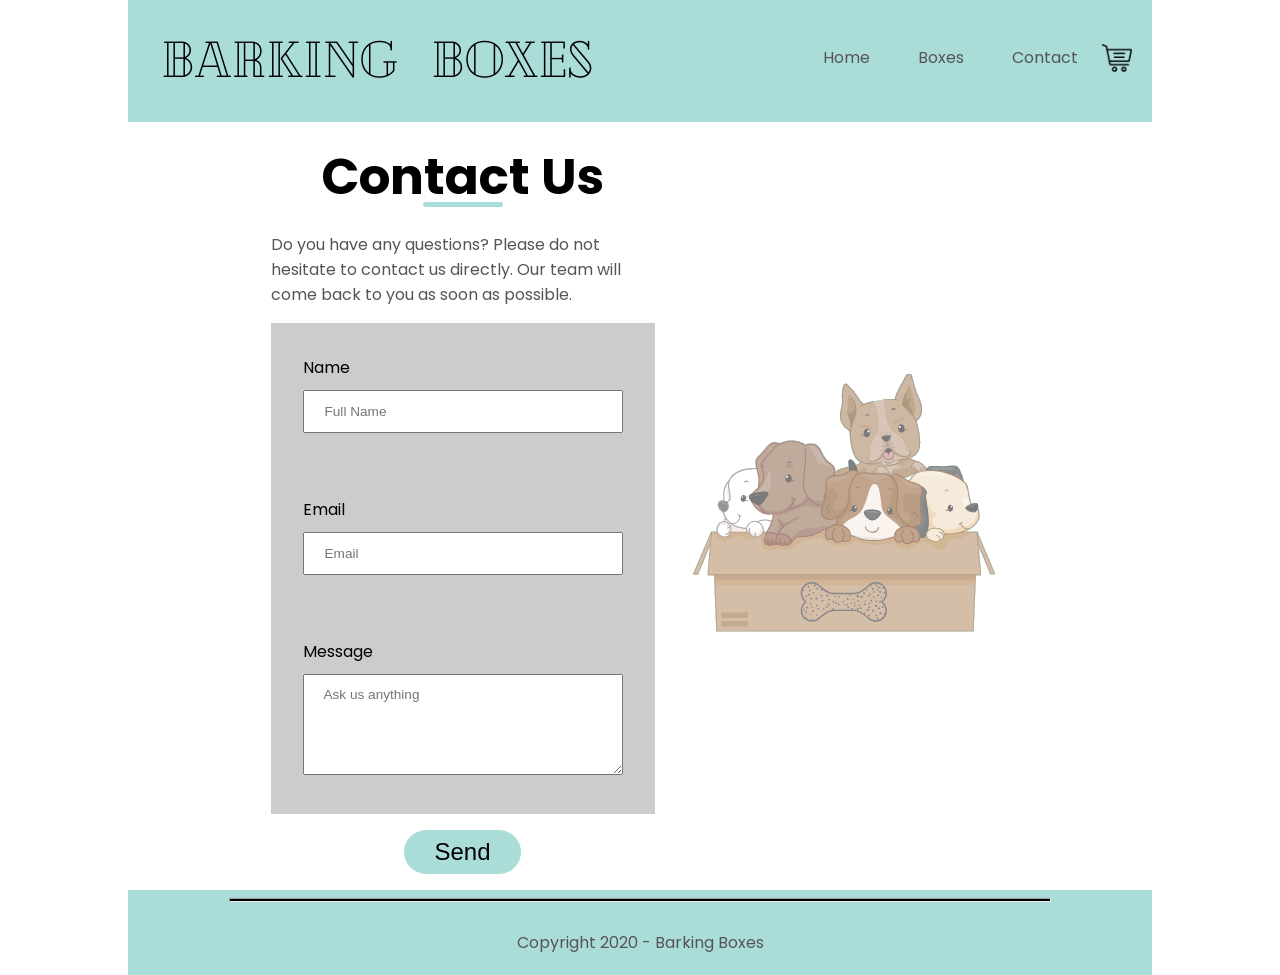
<file: contact.html>
<!DOCTYPE html> 
<html lang="en">
<head>
    <meta charset="UTF-8">
    <meta name="viewport" content="width=device-width, initial-scale=1.0, shrink-to-fit=no">
    <title>Contact Us</title>
    <!-- Css -->
    <link rel="stylesheet" href="/style.css">
    <!-- Google fonts -->
    <link href="https://fonts.googleapis.com/css2?family=Poppins:wght@300;400;500;600;700&display=swap" rel="stylesheet">
    <!-- Font awesome -->
    <link rel="stylesheet" href="https://stackpath.bootstrapcdn.com/font-awesome/4.7.0/css/font-awesome.min.css">
    <!-- Favicon -->
    <link rel="shortcut icon" type="image/png" href="Images/Favicon.png">
</head>
<body>
  <!-- Nav -->
  <div class="container">
    <div class="navbar">
      <div class="logo">
        <a href="/index.html"><img src="/Images/Barking-boxes-nav.png" alt=""></a>
      </div>
      <nav>
        <ul id="menuItems">
          <li><a href="/index.html"  class="nav-link">Home</a></li>
          <li><a href="/product_page.html"  class="nav-link">Boxes</a></li>
          <li><a href="/contact.html"  class="nav-link">Contact</a></li>
        </ul>
      </nav>
      <a href="/shopping_cart.html">
          
        <img src="/Images/shopping-cart.png" alt="" width="30px" height="30px" id="showCart">
        <p class="cartQuantity displayNone">0</p>
      </a>
        <img src="/Images/open-menu.png" alt="" class="menu-icon" id="menuIcon" >
    </div>
  </div>
      <!-- Form -->
      <div class="small-container">
          <div class="row">
        <div class="col-2">
        <h1 class="title">Contact Us</h1>
        <p>Do you have any questions? Please do not hesitate to contact us directly. Our team will come back to you as soon as possible.</p>
        <form class="contact-form" action="https://formspree.io/f/xqkgyeyp" method="POST">
        <div class="inputwrapper">
        <label for="name" class="newline">Name</label>
        <input type="text" name="name" class="name" placeholder="Full Name" required>
        </div>
        <div class="inputwrapper">
        <label for="email" class="newline">Email</label>
        <input type="text" name="email" class="email" placeholder="Email" required>
        </div>
        
        <div class="inputwrapper">
        <label for="message" class="newline">Message</label>
        <textarea name="message" class="message" cols="100" rows="5" placeholder="Ask us anything"></textarea>
        </div>
        <input type="submit" value="Send" class="btn submit"></a>
        </div>
        <img src="/Images/Barking boxes background60.png" alt="">
      </div>

      </div>
 <!-- Footer -->
 <div class="footer">
     
  <div class="brands">
    <div class="small-container">
      <div class="row">
        
      </div>
    </div>
  </div>
    <hr>
    <p class="copyright">Copyright 2020 - Barking Boxes</p>
</div>

<!-- JS-->
<script src="/script.js"></script> 
<script src="/shoppingCart.js"></script>
</body>
</html>
</file>
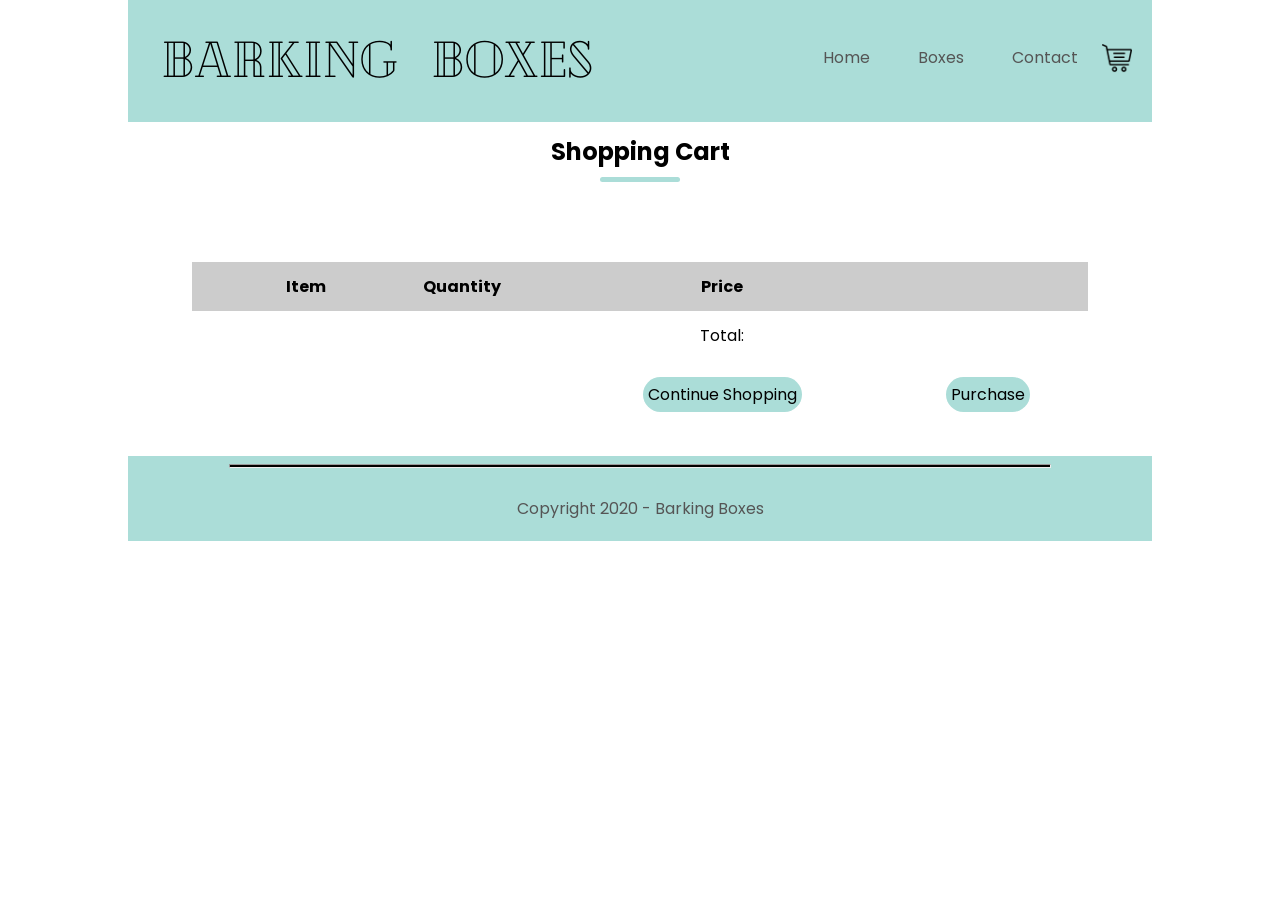
<file: shopping_cart.html>
<!DOCTYPE html>
<html lang="en">
<head>
    <meta charset="UTF-8">
    <meta name="viewport" content="width=device-width, initial-scale=1.0">
    <title>Shopping Cart</title>
    <!-- Css -->
    <link rel="stylesheet" href="/style.css">
    <!-- Google fonts -->
    <link href="https://fonts.googleapis.com/css2?family=Poppins:wght@300;400;500;600;700&display=swap" rel="stylesheet">
    <!-- Font awesome -->
    <link rel="stylesheet" href="https://stackpath.bootstrapcdn.com/font-awesome/4.7.0/css/font-awesome.min.css">
    <!-- Favicon -->
    <link rel="shortcut icon" type="image/png" href="/Images/Favicon.png">
</head>
<body>
   <!-- Nav -->
   <div class="container">
    <div class="navbar">
      <div class="logo">
        <a href="/barkingBoxes/index.html"><img src="/Images/Barking-boxes-nav.png" alt=""></a>
      </div>
      <nav>
        <ul id="menuItems">
          <li><a href="/index.html"  class="nav-link">Home</a></li>
          <li><a href="/product_page.html"  class="nav-link">Boxes</a></li>
          <li><a href="/contact.html"  class="nav-link">Contact</a></li>
        </ul>
      </nav>
      

      <a href="/shopping_cart.html">
          
        <img src="/Images/shopping-cart.png" alt="" width="30px" height="30px" id="showCart">
        <p class="cartQuantity displayNone">0</p>
      </a>
        <img src="/Images/open-menu.png" alt="" class="menu-icon" id="menuIcon" >
    </div>
  </div>

  <!-- Shopping Cart -->
  <h2 class="title">Shopping Cart</h2>
<Table id="cart" class="shoppingCart">
  <thead>
  <tr>
    <th></th>
    <th>Item</th>
    <th>Quantity</th>
    <th>Price</th>
    <th></th>
  </tr>
</thead>


  <tr>
    <td></td>
    <td></td>
    <td></td>
    <td>Total:</td>
    <td id="Total"></td>
    </tr>
    <tr>
    <td></td>
    <td></td>
    <td></td>
    <td><a href="/product_page.html" class="btnCart">Continue Shopping</a></td>
    <td><a href="" class="btnCart" id="purchase">Purchase</a></td>
    </tr>
</Table>
 <!-- Footer -->
 <div class="footer">
     
  <div class="brands">
    <div class="small-container">
      <div class="row">
        
      </div>
    </div>
  </div>
    <hr>
    <p class="copyright">Copyright 2020 - Barking Boxes</p>
</div>
<script src="/script.js"></script>
<script src="/shoppingCart.js"></script>
</body>
</html>
</file>
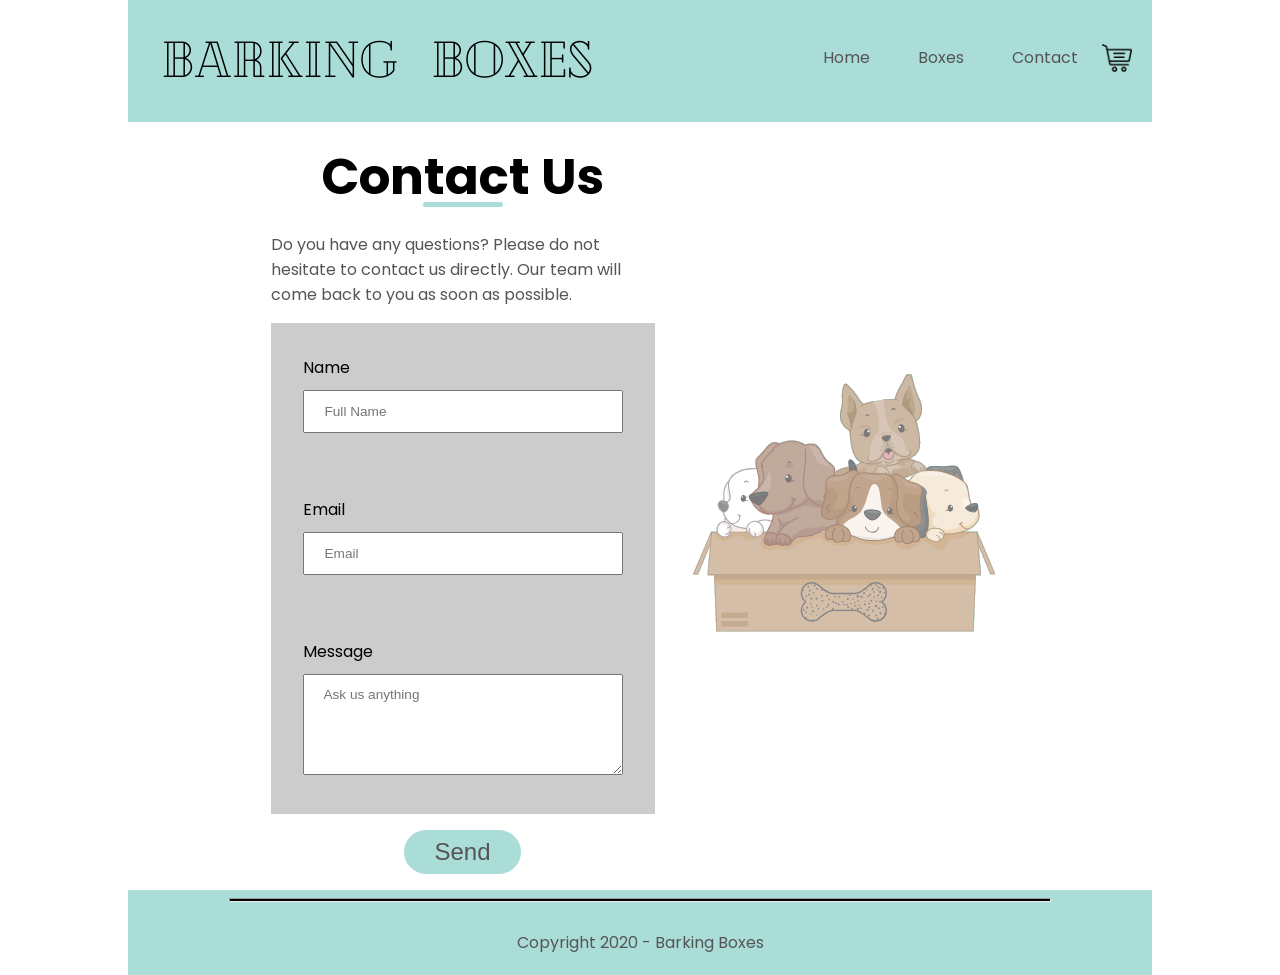
<file: barkingBoxes/contact.html>
<!DOCTYPE html> 
<html lang="en">
<head>
    <meta charset="UTF-8">
    <meta name="viewport" content="width=device-width, initial-scale=1.0, shrink-to-fit=no">
    <title>Contact Us</title>
    <!-- Css -->
    <link rel="stylesheet" href="/barkingBoxes/style.css">
    <!-- Google fonts -->
    <link href="https://fonts.googleapis.com/css2?family=Poppins:wght@300;400;500;600;700&display=swap" rel="stylesheet">
    <!-- Font awesome -->
    <link rel="stylesheet" href="https://stackpath.bootstrapcdn.com/font-awesome/4.7.0/css/font-awesome.min.css">
    <!-- Favicon -->
    <link rel="shortcut icon" type="image/png" href="/barkingBoxes//Images/Favicon.png">
</head>
<body>
  <!-- Nav -->
  <div class="container">
    <div class="navbar">
      <div class="logo">
        <a href="/barkingBoxes/index.html"><img src="/barkingBoxes/Images/Barking-boxes-nav.png" alt=""></a>
      </div>
      <nav>
        <ul id="menuItems">
          <li><a href="/barkingBoxes/index.html"  class="nav-link">Home</a></li>
          <li><a href="/barkingBoxes/product_page.html"  class="nav-link">Boxes</a></li>
          <li><a href="/barkingBoxes/contact.html"  class="nav-link">Contact</a></li>
        </ul>
      </nav>
      <a href="/barkingBoxes/shopping_cart.html">
          
        <img src="/barkingBoxes/Images/shopping-cart.png" alt="" width="30px" height="30px" id="showCart">
        <p class="cartQuantity displayNone">0</p>
      </a>
        <img src="/barkingBoxes/Images/open-menu.png" alt="" class="menu-icon" id="menuIcon" >
    </div>
  </div>
      <!-- Form -->
      <div class="small-container">
          <div class="row">
        <div class="col-2">
        <h1 class="title">Contact Us</h1>
        <p>Do you have any questions? Please do not hesitate to contact us directly. Our team will come back to you as soon as possible.</p>
        <form class="contact-form" action="https://formspree.io/f/xqkgyeyp" method="POST">
        <div class="inputwrapper">
        <label for="name" class="newline">Name</label>
        <input type="text" name="name" class="name" placeholder="Full Name" required>
        </div>
        <div class="inputwrapper">
        <label for="email" class="newline">Email</label>
        <input type="text" name="email" class="email" placeholder="Email" required>
        </div>
        
        <div class="inputwrapper">
        <label for="message" class="newline">Message</label>
        <textarea name="message" class="message" cols="100" rows="5" placeholder="Ask us anything"></textarea>
        </div>
        <input type="submit" value="Send" class="btn submit"></a>
        </div>
        <img src="/barkingBoxes/Images/Barking boxes background60.png" alt="">
      </div>

      </div>
 <!-- Footer -->
 <div class="footer">
     
  <div class="brands">
    <div class="small-container">
      <div class="row">
        
      </div>
    </div>
  </div>
    <hr>
    <p class="copyright">Copyright 2020 - Barking Boxes</p>
</div>

<!-- JS-->
<script src="/barkingBoxes/script.js"></script> 
<script src="/barkingBoxes/shoppingCart.js"></script>
</body>
</html>
</file>
<file: style.css>
body {
    font-family: 'Poppins', sans-serif;
    margin: 0px;
}
.navbar {
    display: flex;
    align-items: center;
    padding: 20px;
    background: #abddd8;
    animation: nav-load 300ms ease-in;
}
@keyframes nav-load {
    0% {
        transform: translateY(-100%);
    }
    100% {
        transform: translateY(0);
    }
}
nav {
    flex: 1;
    text-align: right;
}
#menuItems {
    display: flex;
    justify-content: flex-end;
    align-items: center;
}
.logo img {
        animation-name: nav-link-load;
        animation-duration: 500ms;
        animation-timing-function: ease-in;
        animation-delay: 300ms;
        animation-fill-mode: forwards;
        transform: scale(0);
}
#showCart,
#menuIcon {
        animation-name: nav-link-load;
        animation-duration: 500ms;
        animation-timing-function: ease-in;
        animation-delay: 300ms;
        animation-fill-mode: forwards;
        transform: scale(0);
}
.nav-link {
    display: inline-block;
    padding: .5em 1em;
    border: none;
    outline: none;
    position: relative;
    cursor: pointer;
    background-color: #555;
    color: #555;
    z-index: 1;
    overflow: hidden;
    transition: color 500ms ease-in-out;
    margin: 0 .5rem;
    animation-name: nav-link-load;
    animation-duration: 500ms;
    animation-timing-function: ease-in;
    animation-delay: 300ms;
    animation-fill-mode: forwards;
    transform: scale(0);
}
@keyframes nav-link-load {
    0% {
        transform: scale(0);
    }
    90% {
        transform: scale(1.1);
    }
    100% {
        transform: scale(1);
    }
}
.nav-link::before {
    content: '';
    position: absolute;
    top: 0;
    left: 0;
    right: 0;
    bottom: 0;
    z-index: -1;
    background-color: #abddd8;
    border-radius: 50%;
    transition: transform 500ms ease-in-out;
    transform: scale(1.5);
}
.nav-link:hover::before,
.nav-link:focus::before {
    transform: scale(0);
}
.nav-link:hover,
.nav-link:focus {
    color: #abddd8;
}
.cartQuantity {
    color: #abddd8;
    background-color: #000;
    padding: 1px 2px;
    border-radius: 100px; 
    display: inline-block;
}
td span {
    background: #abddd8;
    color: #000000;
    padding: 0px 3px;
    margin: 0px 7px;
}
.displayNone {
    display: none;
}
a {
    text-decoration: none;
    color: #000000;
}
ul a  {
    color: #555;
}
p {
    color: #555;
}
hr {
    background: #000;
    height: 2px;
    width: 80%;
}
.container {
    width: 80%;
    margin: auto;   
}
.container.animation {
    animation: article-load 300ms ease-in 800ms;
    animation-fill-mode: forwards;
    transform: translateY(-20px);
    opacity: 0; 
}
.row {
    display: flex;
    align-items: center;
    flex-wrap: wrap;
    justify-content: space-around;
}
.col-2 {
    flex-basis: 50%;
    max-width: 700px;
}
.col-2 img {
    max-width: 100%;
    padding: 50px 0;
    justify-content: center;
    align-items: center;
}
.col-2 h1 {
    font-size: 50px;
    line-height:  60px;
    margin: 25px 0;
}
.btn {
    display: inline-block;
    background: #abddd8;
    color: #000000;
    padding: 8px 30px;
    margin: 30px 0;
    border-radius: 30px;
    border: none;
}
.btn.submit {
    font-size: 1.5rem;
    display: block;
    margin: 1rem auto;
}
.btn:hover {
    background-color: #ccc;
    transition-duration: 0.5s;

}
.small-container {
    max-width: 60%;
    margin: auto;
    animation: article-load 300ms ease-in 800ms;
    animation-fill-mode: forwards;
    transform: translateY(-20px);
    opacity: 0;
}
@keyframes article-load {
    0% {
        transform: translateY(-20px);
        opacity: 0;
    }
    100% {
        transform: translateY(0px);
        opacity: 1;
    }
}
.col-4 {
    flex-basis: 22%;
    padding: 10px;
    min-width: 20%;
    margin-bottom: 50px;
    transition: transform 0.5s;
}
.col-4 img {
    width: 100%;
}
.title {
    text-align: center;
    margin: 0 auto 80px;
    position: relative;
    line-height: 60px;
    color: #000;
}
.title::after{
    content: '';
    background: #abddd8;
    width: 80px;
    height: 5px;
    border-radius: 5px;
    position: absolute;
    bottom: 0;
    left: 50%;
    transform: translateX(-50%);
}
h4 {
    color: #000;
    font-weight: normal;
}
.col-4 p {
    font-size: 14px;
}
.rating .fa {
    color: #abddd8;
}
.col-4:hover {
    transform: translateY(-5px);
}
/* Shopping cart */
.shoppingCart {
    width: 70%;
    text-align: center;
    margin: auto;
    font-size: 1rem;
    margin-bottom: 2rem;
    border-collapse: collapse;
}
.shoppingCart td, .shoppingCart th {
    padding: 12px 15px;
    text-align: center;
    
}
.shoppingCart th {
    background-color: #ccc;
}
.floatCart {
   width: 50%;
   text-align: right;
   margin-right: 100px;
   position: absolute;
   right: 0;
}
.btnCart {
    display: inline-block;
    background: #abddd8;
    color: #000000;
    border-radius: 30px;
    padding: 5px;
    margin-top: 0.3rem;;
}
.btnCart:hover {
    background-color: #ccc;
    transition-duration: 0.5s;

}
.quantityInput {
    width: 10%;
    padding: 0.3rem;
    font-size: 1rem;
}
.removeCart {
    background:rgb(112, 33, 33);
    color: #ccc;
    padding: 5px;
}
.clear {
    clear: both;
}
/* testimonial */

.col-3 {
    width: 40%;
    text-align: center;
}
.testimonial .col-3 {
    text-align: center;
    padding: 40px 20px;
    box-shadow: 0 0 20px 0px rgba(0, 0, 0, 0.1);
    cursor: pointer;
    transition: tranform 0.5s;
}
.testimonial .col-3 img {
    width: 50px;
    margin-top: 20px;
    border-radius: 50%;
}
.testimonial .col-3:hover {
    transform: translateY(-10px);
}
.fa.fa-quote-left {
    font-size: 34px;
    color: #abddd8;
}
.col-3 p {
    font-size: 0.8rem;
    margin: 12px 0;
    color: #777;
}
.testimonial .col-3 h3 {
    font-weight: 600;
    color: #555;
    font-size: 16px;
}
/* brands */
.brands {
    margin: auto;
}
.col-5 {
    width: 20%;
}
.col-5 img {
    width: 100%;
    cursor: pointer;
    filter: grayscale(100%);
}
.col-5 img:hover {
    filter: grayscale(0);
}
/* footer */
.footer {
    width: 80%;
    background-color: #abddd8;;
    font-size: 1em;
    margin: auto;
}
ul {
    list-style-type: none;
}
.copyright {
    text-align: center;
    padding: 20px;
    margin: 0;
}
.menu-icon {
    width: 28px;
    margin-left: 20px;
    display: none;
}
/* Image Slider */
.content-wrapper {
    display: flex;
    flex-wrap: wrap;
    justify-content: center;
    align-items: center;
    margin-bottom: 70px;
    padding-top: 50px;
}
.column {
    width: 600px;
    padding: 10px;
}
#featured {
    max-width: 100%;
    max-height: 400px;
    object-fit: cover;
    cursor: pointer;
}
.thumbnail {
    object-fit: cover;
    max-width: 180px;
    max-height: 100px;
    cursor: pointer;
    opacity: 0.5;
    margin: 5px;
    border: 2px solid #abddd8;
}
.thumbnail:hover {
    opacity: 1;
}
.active {
    opacity: 1;
}
#slide-wrapper {
    max-width: 100%;
    display: flex;
    min-height: 100px;
    align-items: center;
}
#slider {
    width: 100%;
    display: flex;
    flex-wrap: nowrap;
    overflow: auto;
}
.arrow {
    width: 30px;
    height: 30px;
    cursor: pointer;
    transition: 0.3s;
}
.arrow:hover {
    opacity: 0.5;
    width: 35px;
    height: 35px;
}
#gap {
    padding-top: 50px;
}
/* collapsible description */
.collapsible {
    background-color: #abddd8;
    color: Black;
    cursor: pointer;
    padding: 18px;
    width: 100%;
    border: none;
    text-align: left;
    outline: none;
    font-size: 15px;
  }
  
  .active, .collapsible:hover {
    background-color: #ccc;
  }
  
  .collapsible:after {
    content: '\002B';
    color: white;
    font-weight: bold;
    float: right;
    margin-left: 5px;
  }
  
  .active:after {
    content: "\2212";
  }
  
  .content {
    padding: 0 18px;
    max-height: 0;
    overflow: hidden;
    transition: 0.2s ease-out;
    background-color: #f1f1f1;
  }
  .collapsibleText {
      font-size: 3.5rem;
      text-align: left;
  }
  .contains {
    font-size: 0.8rem;
    margin: 12px 0;
    color: #777;
    text-align: left;
    margin: 0;
  }
/* Contact form */
.inputwrapper {
    padding: 2rem;
    background-color: #ccc;

}
.newline {
    display: block;
    margin-bottom: 10px;
}
input[type=text], input[type=email], textarea {
    padding: 12px 20px;
    width: 100%;
    font-family: Arial, Helvetica, sans-serif;
    font-size: 0.85rem;
    box-sizing: border-box;
    
}
@media only screen and (max-width:1200px){
    nav ul {
        position: absolute;
        top: 110px;
        right: 10px;
        background: #fff;
        width: 30%;
        overflow: hidden;
        transition: 0.5s;
        text-align: center;
        margin: 0px;
        padding: 0px;
        z-index: 50;
    }
    nav ul li {
        display: block;
        margin-right: 50px;
        margin-bottom: 10px;
    }
    .menu-icon {
        display: block;
        cursor: pointer;
    }
    #menuItems {
        flex-direction: column;
        margin-top: .75rem;
        margin-right: 6rem;
        background-color: #abddd8;
    }
}
/* media query for menu */
@media only screen and (max-width:830px){
    nav ul {
        position: absolute;
        top: 110px;
        right: 10px;
        background: #fff;
        width: 30%;
        overflow: hidden;
        transition: 0.5s;
        text-align: center;
        margin: 0px;
        padding: 0px;
        z-index: 50;
    }
    
    nav ul li {
        display: block;
        margin-right: 50px;
        margin-bottom: 10px;
    }
    
    .menu-icon {
        display: block;
        cursor: pointer;
    }
    .logo img {
        width: 350px;
        
    }
    
    #featured {
        max-width: 100%;
    }
    .slide-wrapper {
        max-width: 100%;
    }
    .col-2, .col-3{
       flex-basis: 80%;
    }
    .col-4 {
        flex-basis: 22%;
        padding: 10px;
        min-width: 40%;
        margin-bottom: 50px;
        transition: transform 0.5s;
    }
   
}


/* media query less than 600 screen size */
@media only screen and (max-width:640px){
    .row {
        text-align: center;
    }
    .col-2, .col-3, .col-4 {
        flex-basis: 100%;
        align-content: center;
    }
    #space {
        padding-bottom: 50px;
    }
    .logo img {
        width: 275px;
    }
    .container,  .footer{
        width: 100%;
    }
    .shoppingCart thead {
        display: none;
    }
    .shoppingCart, .shoppingCart tr, .shoppingCart td {
        display: block;
        width: 100%;
    }
    .shoppingCart td {
        text-align: right;
        padding-left: 50%;
        text-align: right;
        position: relative;
    }
    .shoppingCart td::before {
        content: attr(data-label);
        position: absolute;
        left: 0;
        width: 50%;
        padding-left: 15px;
        font-size: 1rem;
        font-weight: bold;
    }
    #menuItems {
        margin-top: -20px;
        margin-right: -20px;
    }
}
</file>
<file: barkingBoxes/style.css>
body {
    font-family: 'Poppins', sans-serif;
    margin: 0px;
}
.navbar {
    display: flex;
    align-items: center;
    padding: 20px;
    background: #abddd8;
    animation: nav-load 300ms ease-in;
}
@keyframes nav-load {
    0% {
        transform: translateY(-100%);
    }
    100% {
        transform: translateY(0);
    }
}
nav {
    flex: 1;
    text-align: right;
}
#menuItems {
    display: flex;
    justify-content: flex-end;
    align-items: center;
}
.logo img {
        animation-name: nav-link-load;
        animation-duration: 500ms;
        animation-timing-function: ease-in;
        animation-delay: 300ms;
        animation-fill-mode: forwards;
        transform: scale(0);
}
#showCart,
#menuIcon {
        animation-name: nav-link-load;
        animation-duration: 500ms;
        animation-timing-function: ease-in;
        animation-delay: 300ms;
        animation-fill-mode: forwards;
        transform: scale(0);
}
.nav-link {
    display: inline-block;
    padding: .5em 1em;
    border: none;
    outline: none;
    position: relative;
    cursor: pointer;
    background-color: #555;
    color: #555;
    z-index: 1;
    overflow: hidden;
    transition: color 500ms ease-in-out;
    margin: 0 .5rem;
    animation-name: nav-link-load;
    animation-duration: 500ms;
    animation-timing-function: ease-in;
    animation-delay: 300ms;
    animation-fill-mode: forwards;
    transform: scale(0);
}
@keyframes nav-link-load {
    0% {
        transform: scale(0);
    }
    90% {
        transform: scale(1.1);
    }
    100% {
        transform: scale(1);
    }
}
.nav-link::before {
    content: '';
    position: absolute;
    top: 0;
    left: 0;
    right: 0;
    bottom: 0;
    z-index: -1;
    background-color: #abddd8;
    border-radius: 50%;
    transition: transform 500ms ease-in-out;
    transform: scale(1.5);
}
.nav-link:hover::before,
.nav-link:focus::before {
    transform: scale(0);
}
.nav-link:hover,
.nav-link:focus {
    color: #abddd8;
}
.cartQuantity {
    color: #abddd8;
    background-color: #000;
    padding: 1px 2px;
    border-radius: 100px; 
    display: inline-block;
}
td span {
    background: #abddd8;
    color: #000000;
    padding: 0px 3px;
    margin: 0px 7px;
}
.displayNone {
    display: none;
}
a {
    text-decoration: none;
    color: #000000;
}
ul a  {
    color: #555;
}
p {
    color: #555;
}
hr {
    background: #000;
    height: 2px;
    width: 80%;
}
.container {
    width: 80%;
    margin: auto;   
}
.container.animation {
    animation: article-load 300ms ease-in 800ms;
    animation-fill-mode: forwards;
    transform: translateY(-20px);
    opacity: 0; 
}
.row {
    display: flex;
    align-items: center;
    flex-wrap: wrap;
    justify-content: space-around;
}
.col-2 {
    flex-basis: 50%;
    max-width: 700px;
}
.col-2 img {
    max-width: 100%;
    padding: 50px 0;
    justify-content: center;
    align-items: center;
}
.col-2 h1 {
    font-size: 50px;
    line-height:  60px;
    margin: 25px 0;
}
.btn {
    display: inline-block;
    background: #abddd8;
    color: #555;
    padding: 8px 30px;
    margin: 30px 0;
    border-radius: 30px;
    border: none;
    transition: color 300ms ease-in-out;
    z-index: 1;
    position: relative;
    cursor: pointer;
}
.btn.submit {
    font-size: 1.5rem;
    display: block;
    margin: 1rem auto;
}
.btn::before {
    content: '';
    position: absolute;
    top: 0;
    left: 0;
    right: 0;
    bottom: 0;
    z-index: -1;
    background-color: #555;
    transition: transform 300ms ease-in-out;
    transform: scaleX(0);
    transform-origin: left;
    border-radius: 30px;
}
.btn:hover::before,
.btn:focus::before {
    transform: scaleX(1);
}
.btn:hover,
.btn:focus {
    color: #abddd8;
}
.submit.btn:hover,
.submit.btn:focus {
    color: #abddd8;
    background-color: #555;
}
.small-container {
    max-width: 60%;
    margin: auto;
    animation: article-load 300ms ease-in 800ms;
    animation-fill-mode: forwards;
    transform: translateY(-20px);
    opacity: 0;
}
@keyframes article-load {
    0% {
        transform: translateY(-20px);
        opacity: 0;
    }
    100% {
        transform: translateY(0px);
        opacity: 1;
    }
}
.col-4 {
    flex-basis: 22%;
    padding: 10px;
    min-width: 20%;
    margin-bottom: 50px;
    transition: transform 0.5s;
}
.col-4 img {
    width: 100%;
}
.title {
    text-align: center;
    margin: 0 auto 80px;
    position: relative;
    line-height: 60px;
    color: #000;
}
.title::after{
    content: '';
    background: #abddd8;
    width: 80px;
    height: 5px;
    border-radius: 5px;
    position: absolute;
    bottom: 0;
    left: 50%;
    transform: translateX(-50%);
}
h4 {
    color: #000;
    font-weight: normal;
}
.col-4 p {
    font-size: 14px;
}
.rating .fa {
    color: #abddd8;
}
.col-4:hover {
    transform: translateY(-5px);
}
/* Shopping cart */
.shoppingCart {
    width: 70%;
    text-align: center;
    margin: auto;
    font-size: 1rem;
    margin-bottom: 2rem;
    border-collapse: collapse;
}
.shoppingCart td, .shoppingCart th {
    padding: 12px 15px;
    text-align: center;
    
}
.shoppingCart th {
    background-color: #ccc;
}
.floatCart {
   width: 50%;
   text-align: right;
   margin-right: 100px;
   position: absolute;
   right: 0;
}
.btnCart {
    display: inline-block;
    background: #abddd8;
    color: #000000;
    border-radius: 30px;
    padding: 5px;
    margin-top: 0.3rem;;
}
.btnCart:hover {
    background-color: #ccc;
    transition-duration: 0.5s;

}
.quantityInput {
    width: 10%;
    padding: 0.3rem;
    font-size: 1rem;
}
.removeCart {
    background:rgb(112, 33, 33);
    color: #ccc;
    padding: 5px;
}
.clear {
    clear: both;
}
/* testimonial */

.col-3 {
    width: 40%;
    text-align: center;
}
.testimonial .col-3 {
    text-align: center;
    padding: 40px 20px;
    box-shadow: 0 0 20px 0px rgba(0, 0, 0, 0.1);
    cursor: pointer;
    transition: tranform 0.5s;
}
.testimonial .col-3 img {
    width: 50px;
    margin-top: 20px;
    border-radius: 50%;
}
.testimonial .col-3:hover {
    transform: translateY(-10px);
}
.fa.fa-quote-left {
    font-size: 34px;
    color: #abddd8;
}
.col-3 p {
    font-size: 0.8rem;
    margin: 12px 0;
    color: #777;
}
.testimonial .col-3 h3 {
    font-weight: 600;
    color: #555;
    font-size: 16px;
}
/* brands */
.brands {
    margin: auto;
}
.col-5 {
    width: 20%;
}
.col-5 img {
    width: 100%;
    cursor: pointer;
    filter: grayscale(100%);
}
.col-5 img:hover {
    filter: grayscale(0);
}
/* footer */
.footer {
    width: 80%;
    background-color: #abddd8;;
    font-size: 1em;
    margin: auto;
}
ul {
    list-style-type: none;
}
.copyright {
    text-align: center;
    padding: 20px;
    margin: 0;
}
.menu-icon {
    width: 28px;
    margin-left: 20px;
    display: none;
}
/* Image Slider */
.content-wrapper {
    display: flex;
    flex-wrap: wrap;
    justify-content: center;
    align-items: center;
    margin-bottom: 70px;
    padding-top: 50px;
}
.column {
    width: 600px;
    padding: 10px;
}
#featured {
    max-width: 100%;
    max-height: 400px;
    object-fit: cover;
    cursor: pointer;
}
.thumbnail {
    object-fit: cover;
    max-width: 180px;
    max-height: 100px;
    cursor: pointer;
    opacity: 0.5;
    margin: 5px;
    border: 2px solid #abddd8;
}
.thumbnail:hover {
    opacity: 1;
}
.active {
    opacity: 1;
}
#slide-wrapper {
    max-width: 100%;
    display: flex;
    min-height: 100px;
    align-items: center;
}
#slider {
    width: 100%;
    display: flex;
    flex-wrap: nowrap;
    overflow: auto;
}
.arrow {
    width: 30px;
    height: 30px;
    cursor: pointer;
    transition: 0.3s;
}
.arrow:hover {
    opacity: 0.5;
    width: 35px;
    height: 35px;
}
#gap {
    padding-top: 50px;
}
/* collapsible description */
.collapsible {
    background-color: #abddd8;
    color: Black;
    cursor: pointer;
    padding: 18px;
    width: 100%;
    border: none;
    text-align: left;
    outline: none;
    font-size: 15px;
  }
  
  .active, .collapsible:hover {
    background-color: #ccc;
  }
  
  .collapsible:after {
    content: '\002B';
    color: white;
    font-weight: bold;
    float: right;
    margin-left: 5px;
  }
  
  .active:after {
    content: "\2212";
  }
  
  .content {
    padding: 0 18px;
    max-height: 0;
    overflow: hidden;
    transition: 0.2s ease-out;
    background-color: #f1f1f1;
  }
  .collapsibleText {
      font-size: 3.5rem;
      text-align: left;
  }
  .contains {
    font-size: 0.8rem;
    margin: 12px 0;
    color: #777;
    text-align: left;
    margin: 0;
  }
/* Contact form */
.inputwrapper {
    padding: 2rem;
    background-color: #ccc;

}
.newline {
    display: block;
    margin-bottom: 10px;
}
input[type=text], input[type=email], textarea {
    padding: 12px 20px;
    width: 100%;
    font-family: Arial, Helvetica, sans-serif;
    font-size: 0.85rem;
    box-sizing: border-box;
    
}
@media only screen and (max-width:1200px){
    nav ul {
        position: absolute;
        top: 110px;
        right: 10px;
        background: #fff;
        width: 30%;
        overflow: hidden;
        transition: 0.5s;
        text-align: center;
        margin: 0px;
        padding: 0px;
        z-index: 50;
    }
    nav ul li {
        display: block;
        margin-right: 50px;
        margin-bottom: 10px;
    }
    .menu-icon {
        display: block;
        cursor: pointer;
    }
    #menuItems {
        flex-direction: column;
        margin-top: .75rem;
        margin-right: 6rem;
        background-color: #abddd8;
    }
}
/* media query for menu */
@media only screen and (max-width:830px){
    nav ul {
        position: absolute;
        top: 110px;
        right: 10px;
        background: #fff;
        width: 30%;
        overflow: hidden;
        transition: 0.5s;
        text-align: center;
        margin: 0px;
        padding: 0px;
        z-index: 50;
    }
    
    nav ul li {
        display: block;
        margin-right: 50px;
        margin-bottom: 10px;
    }
    
    .menu-icon {
        display: block;
        cursor: pointer;
    }
    .logo img {
        width: 350px;
        
    }
    
    #featured {
        max-width: 100%;
    }
    .slide-wrapper {
        max-width: 100%;
    }
    .col-2, .col-3{
       flex-basis: 80%;
    }
    .col-4 {
        flex-basis: 22%;
        padding: 10px;
        min-width: 40%;
        margin-bottom: 50px;
        transition: transform 0.5s;
    }
   
}


/* media query less than 600 screen size */
@media only screen and (max-width:640px){
    .row {
        text-align: center;
    }
    .col-2, .col-3, .col-4 {
        flex-basis: 100%;
        align-content: center;
    }
    #space {
        padding-bottom: 50px;
    }
    .logo img {
        width: 275px;
    }
    .container,  .footer{
        width: 100%;
    }
    .shoppingCart thead {
        display: none;
    }
    .shoppingCart, .shoppingCart tr, .shoppingCart td {
        display: block;
        width: 100%;
    }
    .shoppingCart td {
        text-align: right;
        padding-left: 50%;
        text-align: right;
        position: relative;
    }
    .shoppingCart td::before {
        content: attr(data-label);
        position: absolute;
        left: 0;
        width: 50%;
        padding-left: 15px;
        font-size: 1rem;
        font-weight: bold;
    }
    #menuItems {
        margin-top: -20px;
        margin-right: -20px;
    }
}
</file>
